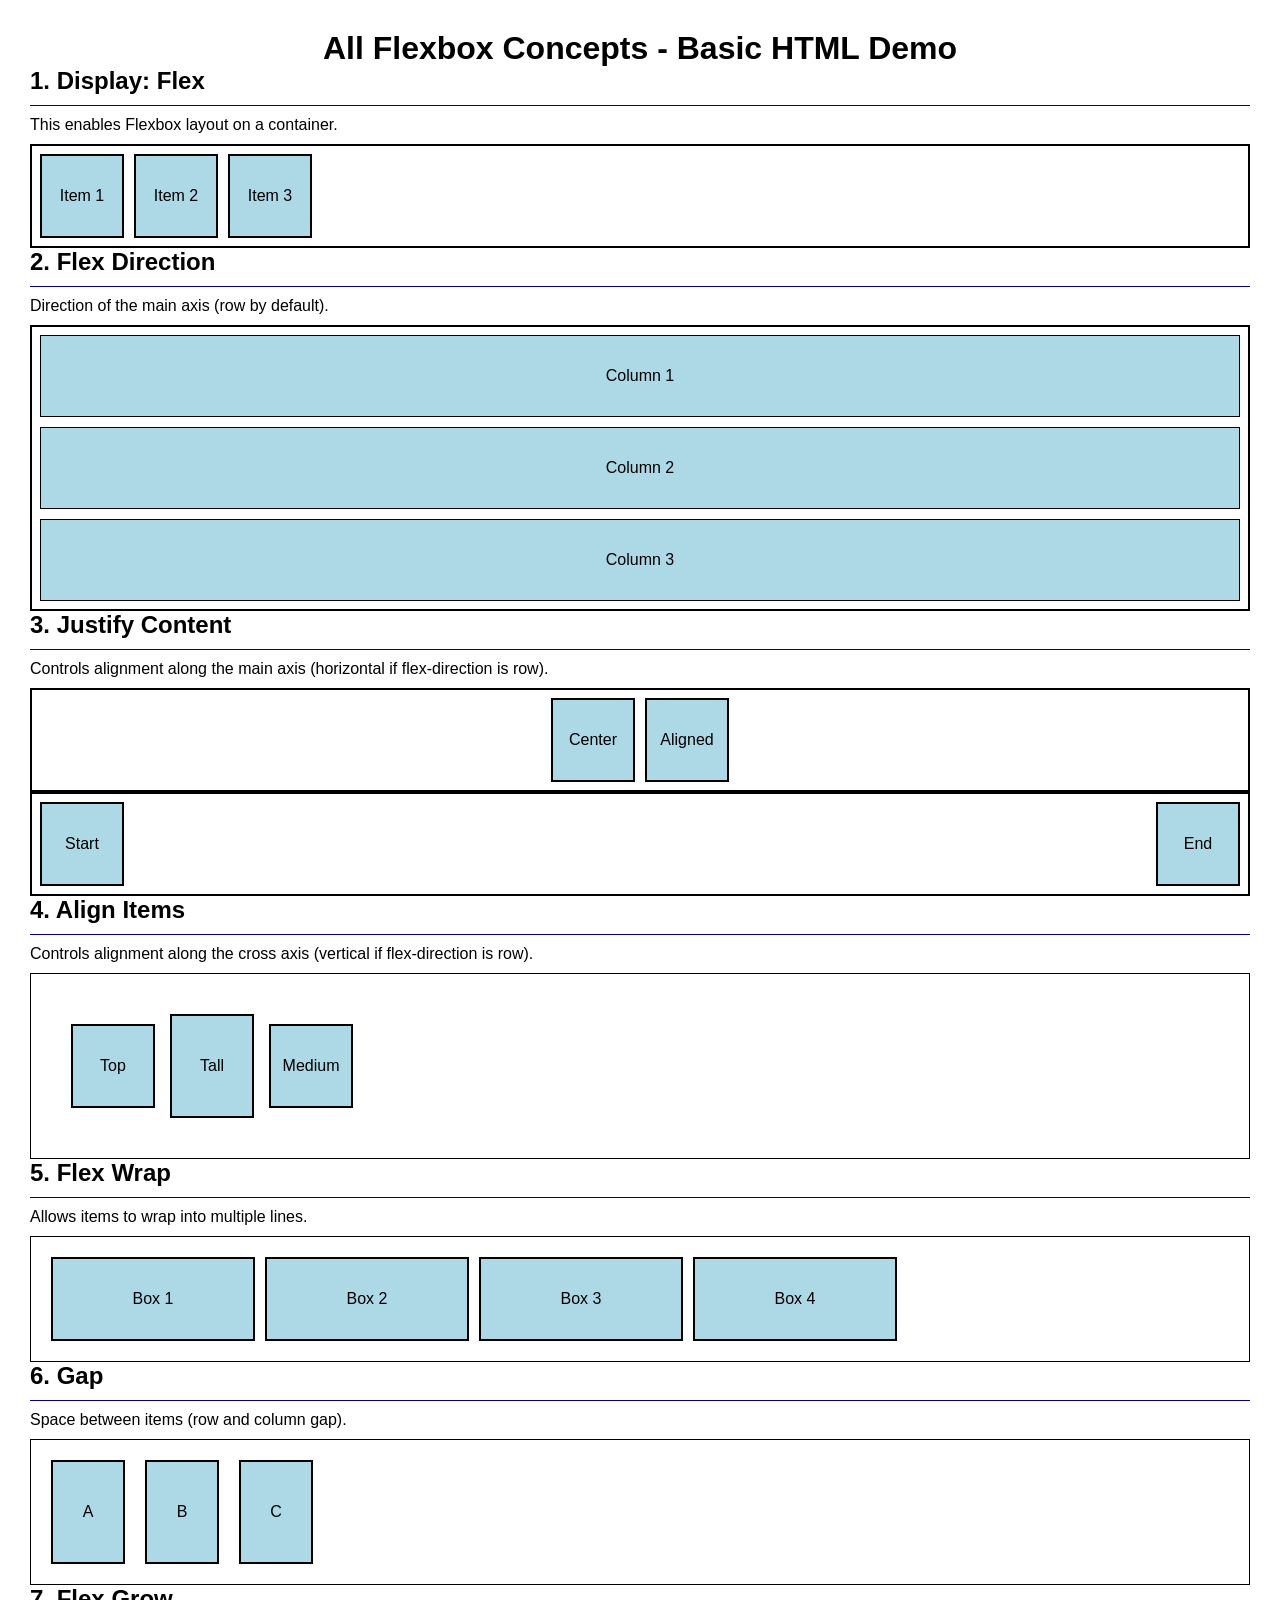
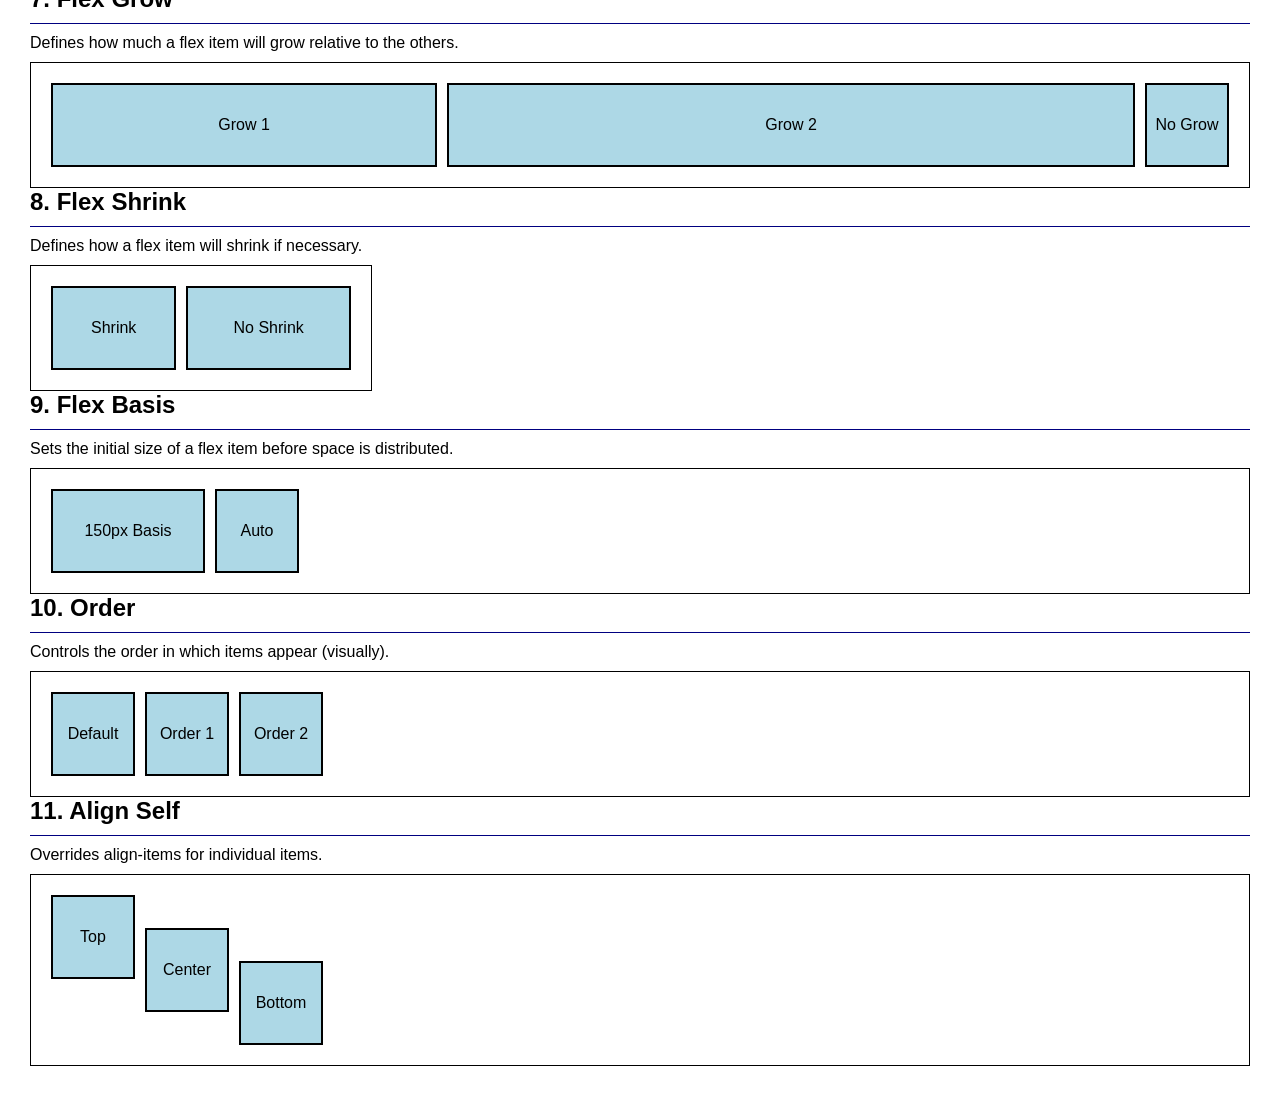
<file: index.html>
<!DOCTYPE html>
<html lang="en">
<head>
    <meta charset="UTF-8">
    <meta name="viewport" content="width=device-width, initial-scale=1.0">
    <title>Document</title>
    <link rel="stylesheet" href="index.css">
</head>
<body>
    <h1>All Flexbox Concepts - Basic HTML Demo</h1>
  <section>
    <h2>1. Display: Flex</h2>
    <p>This enables Flexbox layout on a container.</p>
    <section class="flexContainer">
      <div class="box">Item 1</div>
      <div class="box">Item 2</div>
      <div class="box">Item 3</div>
    </section>
  </section>
  <section>
    <h2>2. Flex Direction</h2>
    <p>Direction of the main axis (row by default).</p>
    <section class="flexContainer2">
      <div class="boxx">Column 1</div>
      <div class="boxx">Column 2</div>
      <div class="boxx">Column 3</div>
    </section>
  </section>
    <section>
    <h2>3. Justify Content</h2>
    <p>Controls alignment along the main axis (horizontal if flex-direction is row).</p>
    <section class="flexContainer3">
      <div class="box3">Center</div>
      <div class="box3">Aligned</div>
    </section>

    <section class="flexContainer4">
      <div class="box4">Start</div>
      <div class="box4">End</div>
    </section>
  </section>
<section>
    <h2>4. Align Items</h2>
    <p>Controls alignment along the cross axis (vertical if flex-direction is row).</p>
    <section class="flexContainer5">
      <div class="box5">Top</div>
      <div class="box5" style="height: 100px;">Tall</div>
      <div class="box5">Medium</div>
    </section>
</section>

  <section>
    <h2>5. Flex Wrap</h2>
    <p>Allows items to wrap into multiple lines.</p>
    <section class="flexContainer6">
      <div class="box6" style="width: 200px;">Box 1</div>
      <div class="box6" style="width: 200px;">Box 2</div>
      <div class="box6" style="width: 200px;">Box 3</div>
      <div class="box6" style="width: 200px;">Box 4</div>
    </section>
</section>
<section>
    <h2>6. Gap</h2>
    <p>Space between items (row and column gap).</p>
    <section class="flexContainer7" style="gap: 20px;">
      <div class="box7">A</div>
      <div class="box7">B</div>
      <div class="box7">C</div>
    </section>
  </section>
  <section>
    <h2>7. Flex Grow</h2>
    <p>Defines how much a flex item will grow relative to the others.</p>
    <section class="flexContainer8">
      <div class="box grow1">Grow 1</div>
      <div class="box grow2">Grow 2</div>
      <div class="box grow3">No Grow</div>
    </section>
  </section>
  <section>
    <h2>8. Flex Shrink</h2>
    <p>Defines how a flex item will shrink if necessary.</p>
    <div class="flexContainer9" style="width: 300px;">
      <div class="box9 boxSh" style="width: 200px;">Shrink</div>
      <div class="box9" style="width: 200px;">No Shrink</div>
    </div>
  </section>
  <section>
    <h2>9. Flex Basis</h2>
    <p>Sets the initial size of a flex item before space is distributed.</p>
    <div class="flexContainer10">
      <div class="box10 boxbasis">150px Basis</div>
      <div class="box10 boxauto">Auto</div>
    </div>
  </section>
   <section>
    <h2>10. Order</h2>
    <p>Controls the order in which items appear (visually).</p>
    <div class="flexContainer11">
      <div class="box11 order2">Order 2</div>
      <div class="box11 order1">Order 1</div>
      <div class="box11 order0">Default</div>
    </div>
  </section>
  <section>
    <h2>11. Align Self</h2>
    <p>Overrides align-items for individual items.</p>
    <div class="flexContainer12" style="height: 150px;">
      <div class="box12 alignstart">Top</div>
      <div class="box12 aligncenter">Center</div>
      <div class="box12 alignend">Bottom</div>
    </div>
  </section>

</body>
</html>
</file>
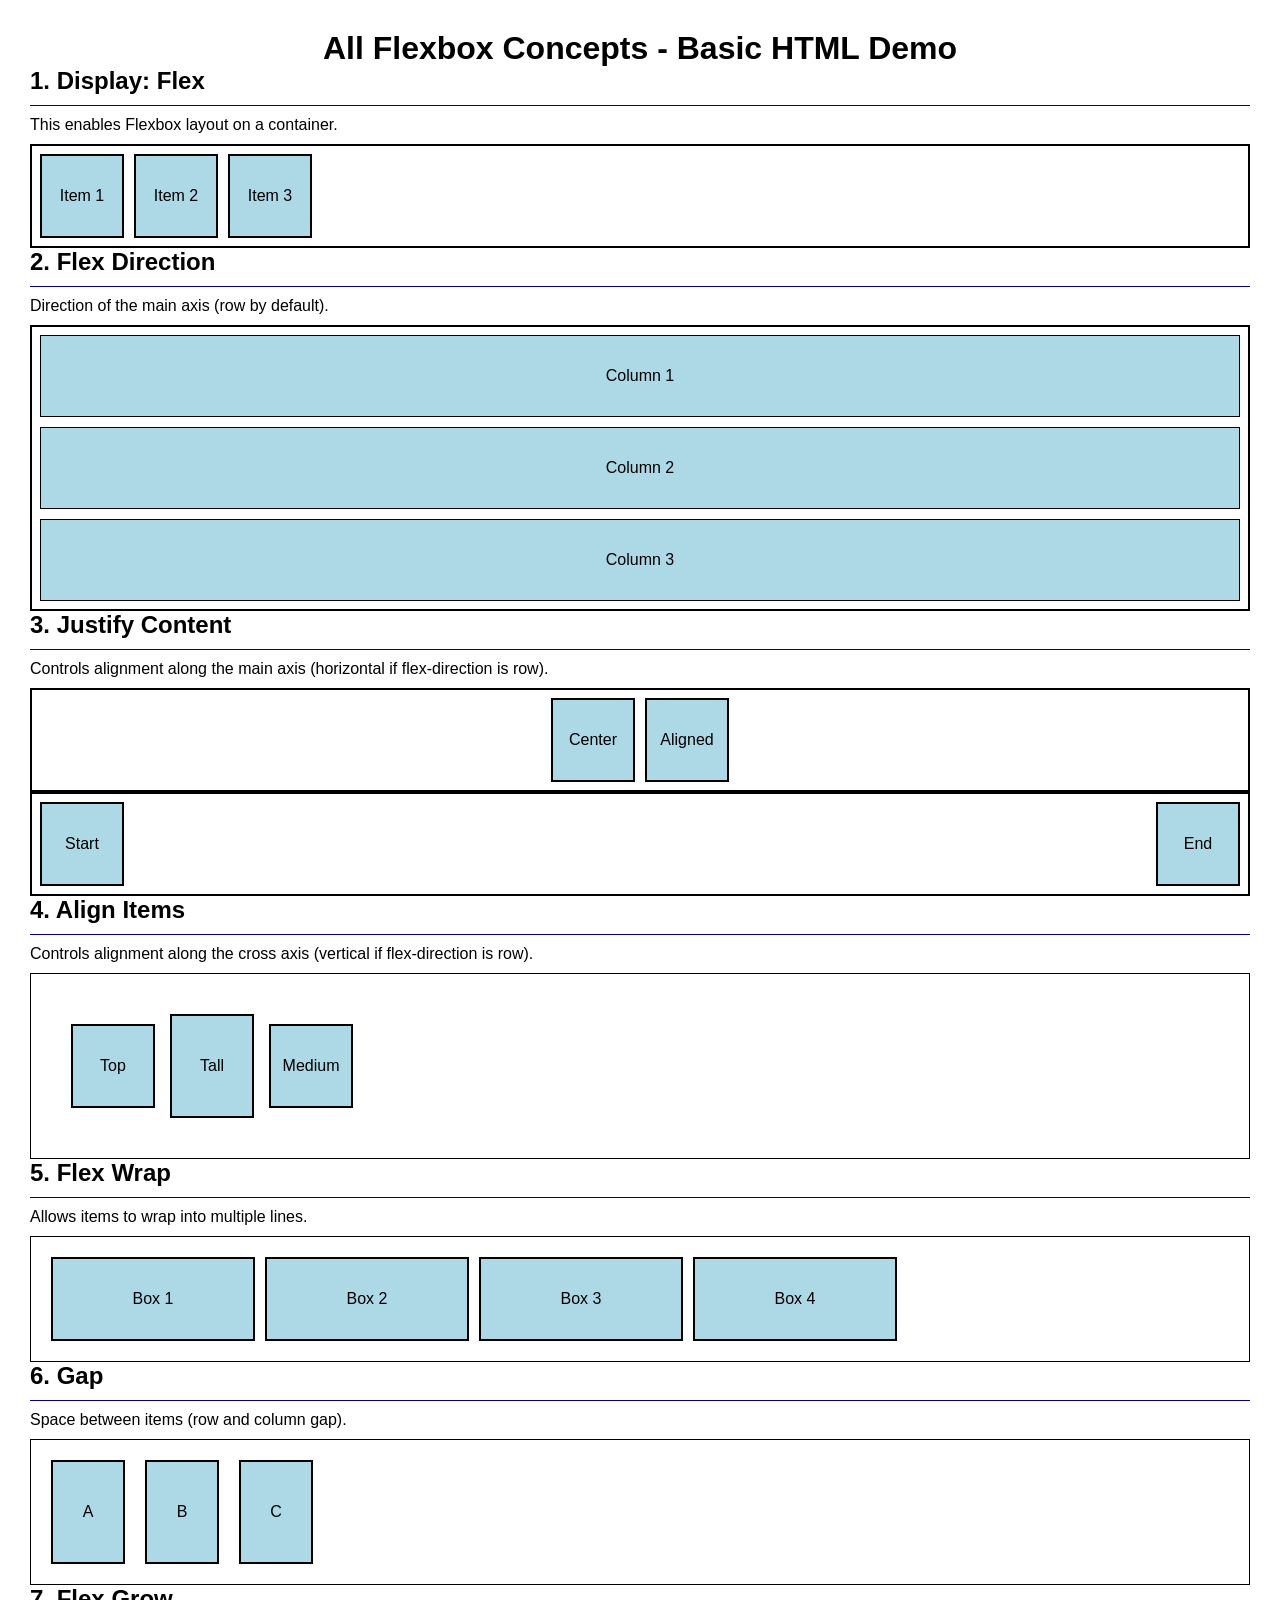
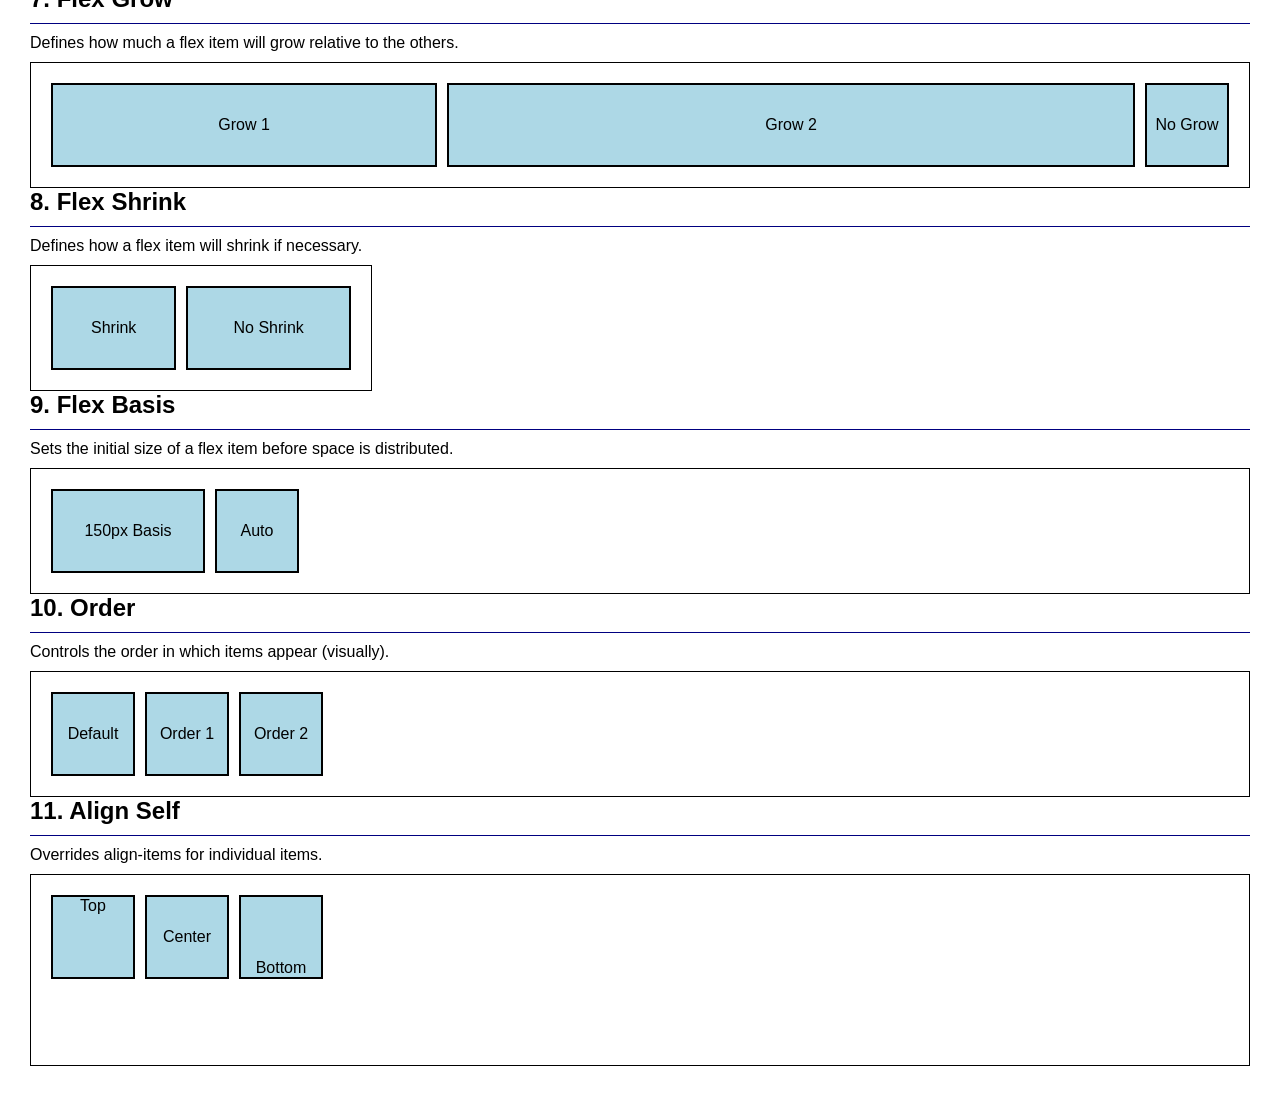
<file: PROJECT1/FLEXPROJECT.html>
<!DOCTYPE html>
<html lang="en">
<head>
    <meta charset="UTF-8">
    <meta name="viewport" content="width=device-width, initial-scale=1.0">
    <title>Document</title>
    <link rel="stylesheet" href="FLEXPROJECT.css">
</head>
<body>
    <h1>All Flexbox Concepts - Basic HTML Demo</h1>
  <section>
    <h2>1. Display: Flex</h2>
    <p>This enables Flexbox layout on a container.</p>
    <section class="flexContainer">
      <div class="box">Item 1</div>
      <div class="box">Item 2</div>
      <div class="box">Item 3</div>
    </section>
  </section>
  <section>
    <h2>2. Flex Direction</h2>
    <p>Direction of the main axis (row by default).</p>
    <section class="flexContainer2">
      <div class="boxx">Column 1</div>
      <div class="boxx">Column 2</div>
      <div class="boxx">Column 3</div>
    </section>
  </section>
    <section>
    <h2>3. Justify Content</h2>
    <p>Controls alignment along the main axis (horizontal if flex-direction is row).</p>
    <section class="flexContainer3">
      <div class="box3">Center</div>
      <div class="box3">Aligned</div>
    </section>

    <section class="flexContainer4">
      <div class="box4">Start</div>
      <div class="box4">End</div>
    </section>
  </section>
<section>
    <h2>4. Align Items</h2>
    <p>Controls alignment along the cross axis (vertical if flex-direction is row).</p>
    <section class="flexContainer5">
      <div class="box5">Top</div>
      <div class="box5" style="height: 100px;">Tall</div>
      <div class="box5">Medium</div>
    </section>
</section>

  <section>
    <h2>5. Flex Wrap</h2>
    <p>Allows items to wrap into multiple lines.</p>
    <section class="flexContainer6">
      <div class="box6" style="width: 200px;">Box 1</div>
      <div class="box6" style="width: 200px;">Box 2</div>
      <div class="box6" style="width: 200px;">Box 3</div>
      <div class="box6" style="width: 200px;">Box 4</div>
    </section>
</section>
<section>
    <h2>6. Gap</h2>
    <p>Space between items (row and column gap).</p>
    <section class="flexContainer7" style="gap: 20px;">
      <div class="box7">A</div>
      <div class="box7">B</div>
      <div class="box7">C</div>
    </section>
  </section>
  <section>
    <h2>7. Flex Grow</h2>
    <p>Defines how much a flex item will grow relative to the others.</p>
    <section class="flexContainer8">
      <div class="box grow1">Grow 1</div>
      <div class="box grow2">Grow 2</div>
      <div class="box grow3">No Grow</div>
    </section>
  </section>
  <section>
    <h2>8. Flex Shrink</h2>
    <p>Defines how a flex item will shrink if necessary.</p>
    <div class="flexContainer9" style="width: 300px;">
      <div class="box9 boxSh" style="width: 200px;">Shrink</div>
      <div class="box9" style="width: 200px;">No Shrink</div>
    </div>
  </section>
  <section>
    <h2>9. Flex Basis</h2>
    <p>Sets the initial size of a flex item before space is distributed.</p>
    <div class="flexContainer10">
      <div class="box10 boxbasis">150px Basis</div>
      <div class="box10 boxauto">Auto</div>
    </div>
  </section>
   <section>
    <h2>10. Order</h2>
    <p>Controls the order in which items appear (visually).</p>
    <div class="flexContainer11">
      <div class="box11 order2">Order 2</div>
      <div class="box11 order1">Order 1</div>
      <div class="box11 order0">Default</div>
    </div>
  </section>
  <section>
    <h2>11. Align Self</h2>
    <p>Overrides align-items for individual items.</p>
    <div class="flexContainer12" style="height: 150px;">
      <div class="box12 alignstart">Top</div>
      <div class="box12 aligncenter">Center</div>
      <div class="box12 alignend">Bottom</div>
    </div>
  </section>

</body>
</html>
</file>
<file: index.css>
*{
    padding:0;
    margin: 0;
    font-family: Arial, Helvetica, sans-serif;
}
body{
    padding: 30px;
}
h1{
    text-align: center;
}
h2{
    padding-bottom: 10px;
    border-bottom: 1px solid navy;
}
p{
    padding:10px 0;
}
.flexContainer{
    border: 2px solid black;
    display: flex;
    padding: 8px;
    gap:10px;
}
.box{
    background-color:#add8e6; ;
    height: 80px;
    width: 80px;
    border: 2px solid black;
    display: flex;
    justify-content: center;
    align-items: center;
}

.flexContainer2{
    border: 2px solid black;
    flex-direction: column;
    padding: 8px;
    gap:10px;
    display:flex;
}
.boxx{
  background-color:#add8e6; 
  height: 80px;
    display: flex;  
    justify-content: center;
    align-items: center;
    border: 1px solid black;
}
.flexContainer3{
    border: 2px solid black;
    padding: 8px;
    gap:10px;
    display:flex;
     align-items: center;
     justify-content: center;
}
.box3{
background-color:#add8e6; ;
    height: 80px;
    width: 80px;
    border: 2px solid black;
    display: flex;
    justify-content: center;
    align-items: center;
}
.flexContainer4{
    border: 2px solid black;
    padding: 8px;
    gap:10px;
    display:flex;
     align-items: flex-start;
     justify-content:space-between;
}
.box4{
background-color:#add8e6; ;
    height: 80px;
    width: 80px;
    border: 2px solid black;
    display: flex;
    justify-content: center;
    align-items: center;
}
.flexContainer5{
    border: 1px solid black;
    display: flex;
    padding: 40px;
    gap: 15px;
    align-items: baseline;
}
.box5{
    background-color:#add8e6; ;
    height: 80px;
    width: 80px;
    border: 2px solid black;
    display: flex;
    justify-content: center;
    align-items: center;
}
.flexContainer6{
    border: 1px solid black;
    display: flex;
    padding: 20px;
    gap: 10px;
    flex-wrap: wrap;
    flex-direction: row ;
}
.box6{
    background-color:#add8e6; ;
    height: 80px;
    width: 80px;
    border: 2px solid black;
    display: flex;
    justify-content: center;
    align-items: center;
}
.flexContainer7{
    border: 1px solid black;
    display: flex;
    padding: 20px;
    gap: 12px;
}
.box7{
    background-color:#add8e6; ;
    height: 100px;
    width: 70px;
    border: 2px solid black;
    display: flex;
    justify-content: center;
    align-items: center;
}
.flexContainer8{
    border: 1px solid black;
    display: flex;
    padding: 20px;
    gap: 10px;
}
.box8{
    background-color:#add8e6; ;
    height: 80px;
    border: 2px solid black;
    display: flex;
    justify-content: center;
    align-items: center;
    flex-grow: 1;
}
.grow1{
    flex-grow: 1;
}
.grow2{
    flex-grow: 2;
}
.grow3{
    flex-grow: 0;
}
.flexContainer9{
    border: 1px solid black;
    display: flex;
    padding: 20px;
    gap: 10px;
}
.box9{
    background-color:#add8e6; ;
    height: 80px;
    border: 2px solid black;
    display: flex;
    justify-content: center;
    align-items: center;
    flex-shrink: 1;
}
.boxSh{
    flex-shrink: 2;
}
.flexContainer10{
    border: 1px solid black;
    display: flex;
    padding: 20px;
    gap: 10px;
}
.box10{
    background-color:#add8e6; ;
    height: 80px;
    border: 2px solid black;
    display: flex;
    justify-content: center;
    align-items: center;
    flex-basis: 150px;
}
.boxbasis{
    flex-basis: 150px;
}
.boxauto{
    width: 80px;
    flex-basis: auto;
}
.flexContainer11{
    border: 1px solid black;
    display: flex;
    padding: 20px;
    gap: 10px;
}
.box11{
    background-color:#add8e6; ;
    height: 80px;
    width: 80px;
    border: 2px solid black;
    display: flex;
    justify-content: center;
    align-items: center;
}
.order2{
    order: 2;
}
.order1{
    order: 1;
}
.order0{
    order: 0;
}
.flexContainer12{
    border: 1px solid black;
    display: flex;
    padding: 20px;
    gap: 10px;
    height: 100px;
}
.box12{
    background-color:#add8e6; ;
    height: 80px;
    width: 80px;
    border: 2px solid black;
    display: flex;
    justify-content: center;
    align-items: center;
}
.alignstart{
    align-items: center;
}
.aligncenter{
  align-items: center;
}
.alignend{
    align-items: center;
}

.box12:nth-child(1){
align-self: flex-start;
}


.box12:nth-child(2){
    align-self: center;
}

.box12:nth-child(3){
    align-self: flex-end;
}
</file>
<file: PROJECT1/FLEXPROJECT.css>
*{
    padding:0;
    margin: 0;
    font-family: Arial, Helvetica, sans-serif;
}
body{
    padding: 30px;
}
h1{
    text-align: center;
}
h2{
    padding-bottom: 10px;
    border-bottom: 1px solid navy;
}
p{
    padding:10px 0;
}
.flexContainer{
    border: 2px solid black;
    display: flex;
    padding: 8px;
    gap:10px;
}
.box{
    background-color:#add8e6; ;
    height: 80px;
    width: 80px;
    border: 2px solid black;
    display: flex;
    justify-content: center;
    align-items: center;
}

.flexContainer2{
    border: 2px solid black;
    flex-direction: column;
    padding: 8px;
    gap:10px;
    display:flex;
}
.boxx{
  background-color:#add8e6; 
  height: 80px;
    display: flex;  
    justify-content: center;
    align-items: center;
    border: 1px solid black;
}
.flexContainer3{
    border: 2px solid black;
    padding: 8px;
    gap:10px;
    display:flex;
     align-items: center;
     justify-content: center;
}
.box3{
background-color:#add8e6; ;
    height: 80px;
    width: 80px;
    border: 2px solid black;
    display: flex;
    justify-content: center;
    align-items: center;
}
.flexContainer4{
    border: 2px solid black;
    padding: 8px;
    gap:10px;
    display:flex;
     align-items: flex-start;
     justify-content:space-between;
}
.box4{
background-color:#add8e6; ;
    height: 80px;
    width: 80px;
    border: 2px solid black;
    display: flex;
    justify-content: center;
    align-items: center;
}
.flexContainer5{
    border: 1px solid black;
    display: flex;
    padding: 40px;
    gap: 15px;
    align-items: baseline;
}
.box5{
    background-color:#add8e6; ;
    height: 80px;
    width: 80px;
    border: 2px solid black;
    display: flex;
    justify-content: center;
    align-items: center;
}
.flexContainer6{
    border: 1px solid black;
    display: flex;
    padding: 20px;
    gap: 10px;
    flex-wrap: wrap;
    flex-direction: row ;
}
.box6{
    background-color:#add8e6; ;
    height: 80px;
    width: 80px;
    border: 2px solid black;
    display: flex;
    justify-content: center;
    align-items: center;
}
.flexContainer7{
    border: 1px solid black;
    display: flex;
    padding: 20px;
    gap: 12px;
}
.box7{
    background-color:#add8e6; ;
    height: 100px;
    width: 70px;
    border: 2px solid black;
    display: flex;
    justify-content: center;
    align-items: center;
}
.flexContainer8{
    border: 1px solid black;
    display: flex;
    padding: 20px;
    gap: 10px;
}
.box8{
    background-color:#add8e6; ;
    height: 80px;
    border: 2px solid black;
    display: flex;
    justify-content: center;
    align-items: center;
    flex-grow: 1;
}
.grow1{
    flex-grow: 1;
}
.grow2{
    flex-grow: 2;
}
.grow3{
    flex-grow: 0;
}
.flexContainer9{
    border: 1px solid black;
    display: flex;
    padding: 20px;
    gap: 10px;
}
.box9{
    background-color:#add8e6; ;
    height: 80px;
    border: 2px solid black;
    display: flex;
    justify-content: center;
    align-items: center;
    flex-shrink: 1;
}
.boxSh{
    flex-shrink: 2;
}
.flexContainer10{
    border: 1px solid black;
    display: flex;
    padding: 20px;
    gap: 10px;
}
.box10{
    background-color:#add8e6; ;
    height: 80px;
    border: 2px solid black;
    display: flex;
    justify-content: center;
    align-items: center;
    flex-basis: 150px;
}
.boxbasis{
    flex-basis: 150px;
}
.boxauto{
    width: 80px;
    flex-basis: auto;
}
.flexContainer11{
    border: 1px solid black;
    display: flex;
    padding: 20px;
    gap: 10px;
}
.box11{
    background-color:#add8e6; ;
    height: 80px;
    width: 80px;
    border: 2px solid black;
    display: flex;
    justify-content: center;
    align-items: center;
}
.order2{
    order: 2;
}
.order1{
    order: 1;
}
.order0{
    order: 0;
}
.flexContainer12{
    border: 1px solid black;
    display: flex;
    padding: 20px;
    gap: 10px;
    height: 100px;
}
.box12{
    background-color:#add8e6; ;
    height: 80px;
    width: 80px;
    border: 2px solid black;
    display: flex;
    justify-content: center;
    align-items: center;
}
.alignstart{
    align-items: flex-start;
}
.aligncenter{
  align-items: center;
}
.alignend{
    align-items: flex-end;
}
</file>
